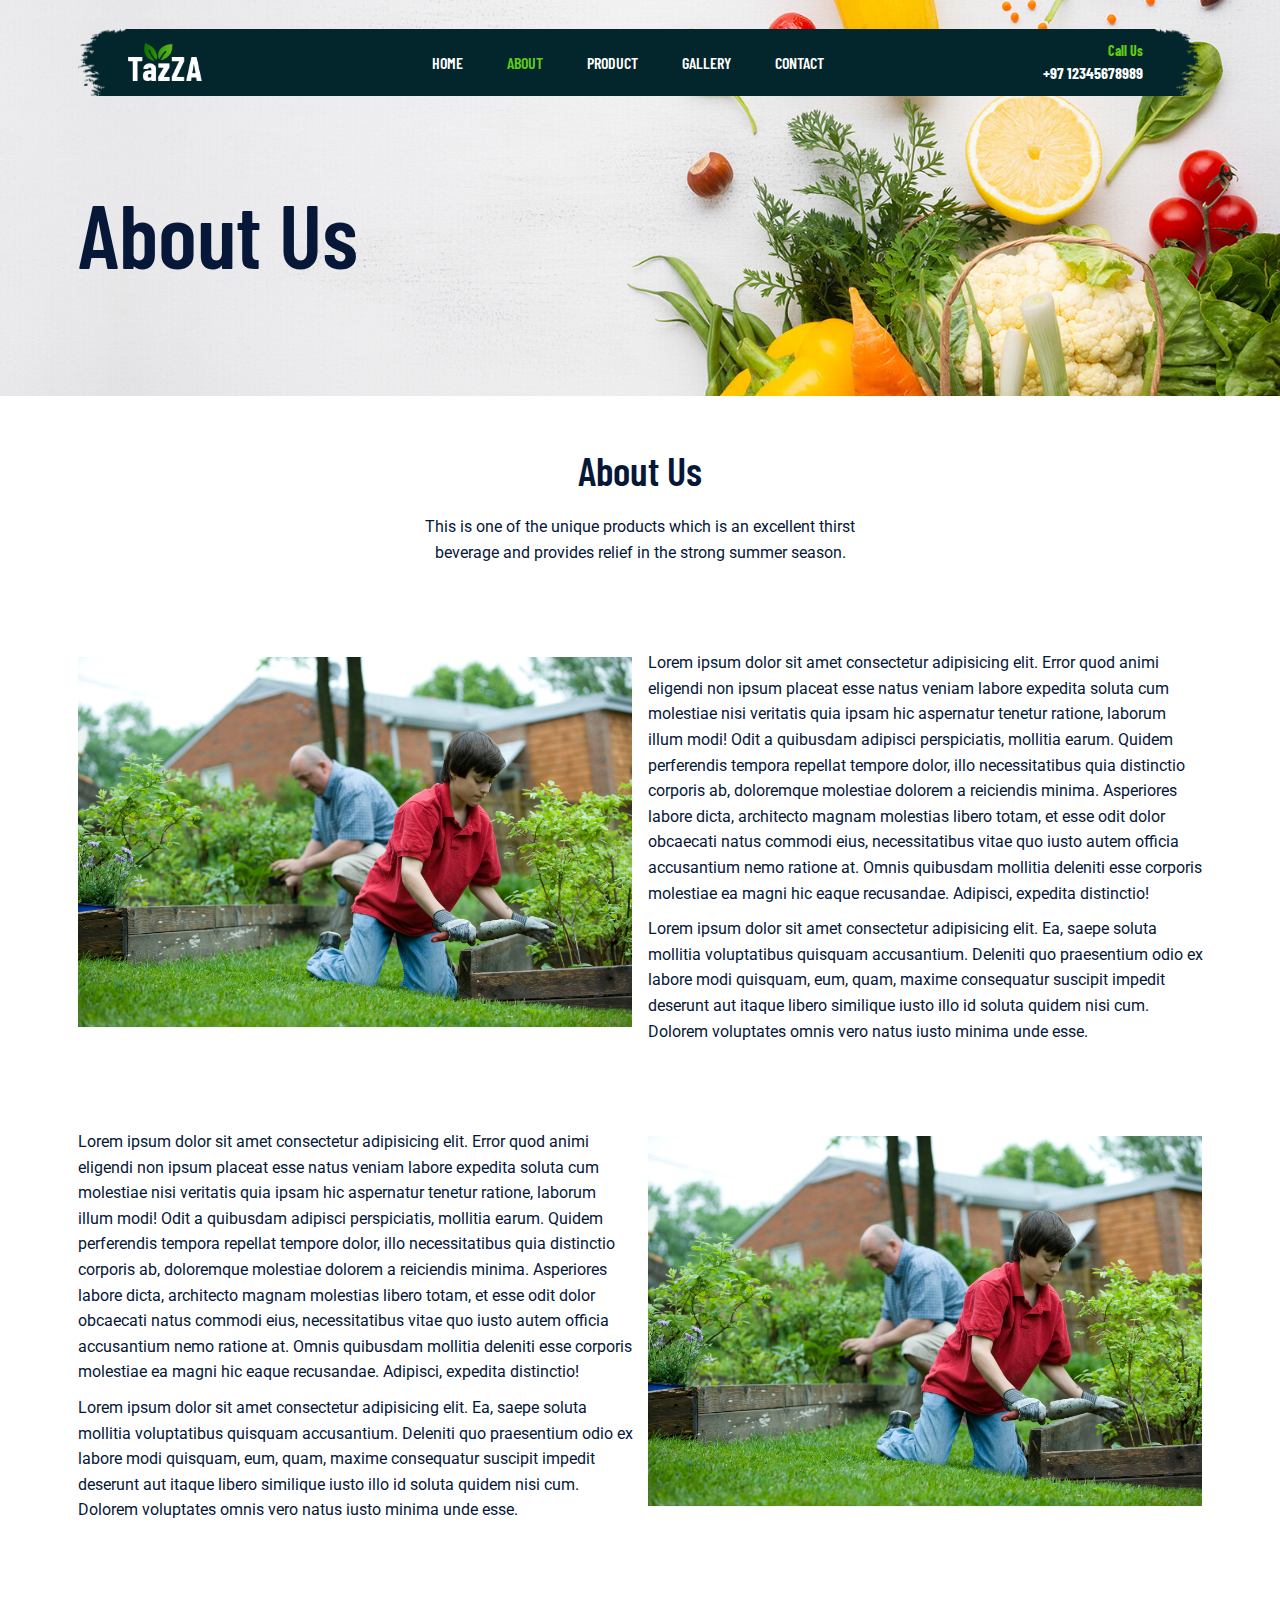
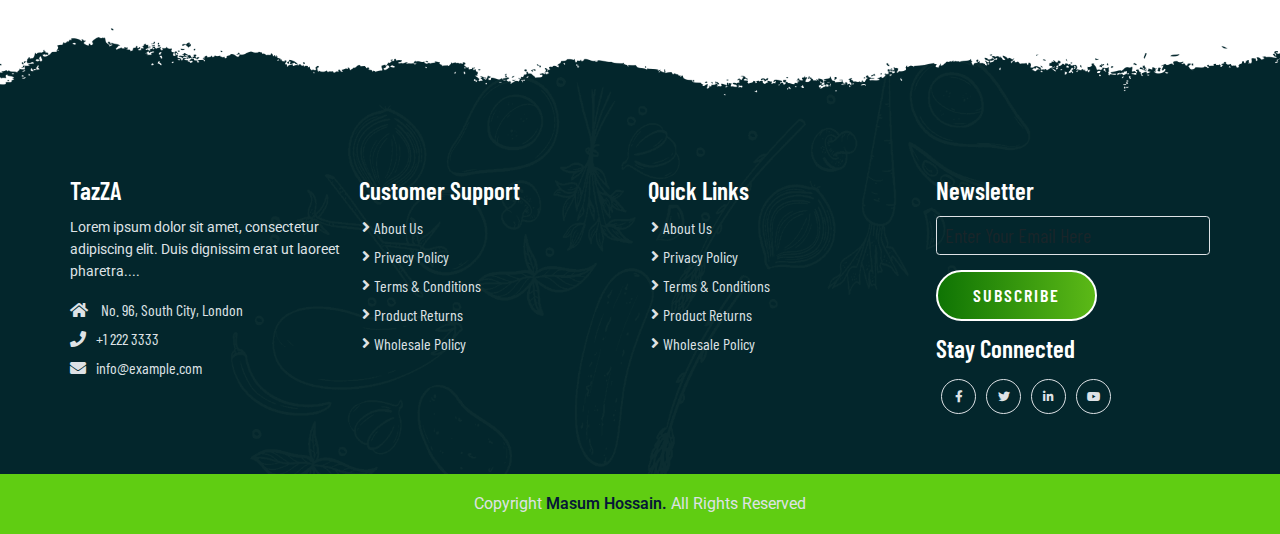
<file: about.html>
<!DOCTYPE html>
<html lang="en">

<head>
    <meta charset="UTF-8">
    <meta http-equiv="X-UA-Compatible" content="IE=edge">
    <meta name="viewport" content="width=device-width, initial-scale=1.0">
    <title>Multi-Pages Website Design By Masum</title>
    <link rel="shortcut icon" href="favicon.ico" type="image/x-icon">

    <!-- Bootstrap 5 CDN -->
    <link href="https://cdn.jsdelivr.net/npm/bootstrap@5.1.3/dist/css/bootstrap.min.css" rel="stylesheet">

    <!-- Font Awesome 5 CDN -->
    <link rel="stylesheet" href="https://cdnjs.cloudflare.com/ajax/libs/font-awesome/5.15.4/css/all.min.css" />

    <!-- Main Css -->
    <link rel="stylesheet" href="css/style.css">
    <link rel="stylesheet" href="css/responsive-style.css">
</head>
<body class="about">
    <!-- Navbar Section Start -->
    <header id="full_nav">
        <div class="header">
            <div class="container">
                <nav class="navbar navbar-expand-lg">
                      <a class="navbar-brand" href="#">
                          <img src="./images/logo.png" alt="logo">
                      </a>
                      <button class="navbar-toggler" type="button" data-bs-toggle="collapse" data-bs-target="#navbarNav" aria-controls="navbarNav" aria-expanded="false" aria-label="Toggle navigation">
                        <!-- <span class="navbar-toggler-icon"></span> -->
                        <i class="fas fa-stream navbar-toggler-icon"></i>
                      </button>
                      <div class="collapse navbar-collapse" id="navbarNav">
                        <ul class="navbar-nav mx-auto">
                          <li class="nav-item">
                            <a class="nav-link" aria-current="page" href="index.html">Home</a>
                          </li>
                          <li class="nav-item">
                            <a class="nav-link active" href="about.html">About</a>
                          </li>
                          <li class="nav-item">
                            <a class="nav-link" href="product.html">Product</a>
                          </li>
                          <li class="nav-item">
                            <a class="nav-link" href="gallery.html">Gallery</a>
                          </li>
                          <li class="nav-item">
                            <a class="nav-link" href="contact.html">Contact</a>
                          </li>
                        </ul>
                        <div class="header_right">
                            <div class="text-lg-end">
                                <span>Call Us</span>
                                <span class="phone_no">+97 12345678989</span>
                            </div>
                        </div>
                      </div>
                  </nav>
            </div>
        </div>
    </header>
    <!-- Navbar Section End -->

    <!-- Banner Section Start -->
    <section class="banner_section">
        <div class="container">
            <div class="banner-content">
                <h1>About Us</h1>
            </div>
        </div>
    </section>
    <!-- Banner Section End -->

    <!-- About Section Start -->
    <section class="about_section">
        <div class="container">
            <div class="row justify-content-center">
                <div class="col-12 text-center pb-5">
                    <h2 class="section-title">About Us</h2>
                    <p class="section-subtitle">This is one of the unique products which is an excellent thirst beverage and provides relief in the strong summer season.</p>
                </div>
            </div>
            <div class="row align-items-center py-5">
                <div class="col-lg-6 col-12 mb-4">
                    <img src="./images/about/about-img.jpg" class="img-fluid">
                </div>
                <div class="col-lg-6 col-12 mb-4">
                    <div class="about-content">
                        <div class="about-details">
                            <p>Lorem ipsum dolor sit amet consectetur adipisicing elit. Error quod animi eligendi non ipsum placeat esse natus veniam labore expedita soluta cum molestiae nisi veritatis quia ipsam hic aspernatur tenetur ratione, laborum illum modi! Odit a quibusdam adipisci perspiciatis, mollitia earum. Quidem perferendis tempora repellat tempore dolor, illo necessitatibus quia distinctio corporis ab, doloremque molestiae dolorem a reiciendis minima. Asperiores labore dicta, architecto magnam molestias libero totam, et esse odit dolor obcaecati natus commodi eius, necessitatibus vitae quo iusto autem officia accusantium nemo ratione at. Omnis quibusdam mollitia deleniti esse corporis molestiae ea magni hic eaque recusandae. Adipisci, expedita distinctio!</p>
                            <p>Lorem ipsum dolor sit amet consectetur adipisicing elit. Ea, saepe soluta mollitia voluptatibus quisquam accusantium. Deleniti quo praesentium odio ex labore modi quisquam, eum, quam, maxime consequatur suscipit impedit deserunt aut itaque libero similique iusto illo id soluta quidem nisi cum. Dolorem voluptates omnis vero natus iusto minima unde esse.</p>
                        </div>
                    </div>
                </div>
            </div>
            <div class="row align-items-center py-5">
                <div class="col-lg-6 col-12 mb-4 order-2 order-lg-1">
                    <div class="about-content">
                        <div class="about-details">
                            <p>Lorem ipsum dolor sit amet consectetur adipisicing elit. Error quod animi eligendi non ipsum placeat esse natus veniam labore expedita soluta cum molestiae nisi veritatis quia ipsam hic aspernatur tenetur ratione, laborum illum modi! Odit a quibusdam adipisci perspiciatis, mollitia earum. Quidem perferendis tempora repellat tempore dolor, illo necessitatibus quia distinctio corporis ab, doloremque molestiae dolorem a reiciendis minima. Asperiores labore dicta, architecto magnam molestias libero totam, et esse odit dolor obcaecati natus commodi eius, necessitatibus vitae quo iusto autem officia accusantium nemo ratione at. Omnis quibusdam mollitia deleniti esse corporis molestiae ea magni hic eaque recusandae. Adipisci, expedita distinctio!</p>
                            <p>Lorem ipsum dolor sit amet consectetur adipisicing elit. Ea, saepe soluta mollitia voluptatibus quisquam accusantium. Deleniti quo praesentium odio ex labore modi quisquam, eum, quam, maxime consequatur suscipit impedit deserunt aut itaque libero similique iusto illo id soluta quidem nisi cum. Dolorem voluptates omnis vero natus iusto minima unde esse.</p>
                        </div>
                    </div>
                </div>
                
                <div class="col-lg-6 col-12 mb-4 order-1 order-lg-2">
                    <img src="./images/about/about-img.jpg" class="img-fluid">
                </div>
            </div>
        </div>
    </section>
    <!-- About Section End -->
    
    <!-- Footer Section Start -->
    <section class="footer_wrapper mt-3 mb-md-0">
        <div class="container px-5 px-lg-0">
          <div class="row">
            <div class="col-lg-3 col-sm-6 mb-5 mb-lg-0">
              <h5>TazZA</h5>
              <p class="mb-4 ps-0 company_details">Lorem ipsum dolor sit amet, consectetur adipiscing elit. Duis dignissim erat ut laoreet
                pharetra....</p>
              <div class="contact-info">
                <ul class="list-unstyled">
                  <li><a href="#"><i class="fa fa-home me-3"></i> No. 96, South City, London</a></li>
                  <li><a href="#"><i class="fa fa-phone me-3"></i>+1 222 3333</a></li>
                  <li><a href="#"><i class="fa fa-envelope me-3"></i>info@example.com</a></li>
                </ul>
              </div>
            </div>
            <div class="col-lg-3 col-sm-6 mb-5 mb-lg-0">
              <h5>Customer Support</h5>
              <ul class="link-widget p-0">
                <li><a href="#">About Us</a></li>
                <li><a href="#">Privacy Policy</a></li>
                <li><a href="#">Terms & Conditions</a></li>
                <li><a href="#">Product Returns</a></li>
                <li><a href="#">Wholesale Policy</a></li>
              </ul>
            </div>
            <div class="col-lg-3 col-sm-6 mb-5 mb-lg-0">
              <h5>Quick Links</h5>
              <ul class="link-widget p-0">
                <li><a href="#">About Us</a></li>
                <li><a href="#">Privacy Policy</a></li>
                <li><a href="#">Terms & Conditions</a></li>
                <li><a href="#">Product Returns</a></li>
                <li><a href="#">Wholesale Policy</a></li>
              </ul>
            </div>
  
            <div class="col-lg-3 col-sm-6 mb-5 mb-lg-0">
              <h5>Newsletter</h5>
              <div class="form-group mb-4">
                <input type="email" class="form-control bg-transparent" placeholder="Enter Your Email Here">
                <button type="submit" class="btn main-btn">Subscribe</button>
              </div>
              <h5>Stay Connected</h5>
              <ul class="social-network d-flex align-content-center p-0">
                <li><a href="#"><i class="fab fa-facebook-f"></i></a></li>
                <li><a href="#"><i class="fab fa-twitter"></i></a></li>
                <li><a href="#"><i class="fab fa-linkedin-in"></i></a></li>
                <li><a href="#"><i class="fab fa-youtube"></i></a></li>
              </ul>
            </div>
          </div>
        </div>
        <div class="container-fluid copyright-section">
          <p>Copyright <a href="#">Masum Hossain.</a> All Rights Reserved</p>
        </div>
      </section>
      <!-- Footer Section End -->


    <!-- Bootstrap JS CDN -->
    <script src="https://cdn.jsdelivr.net/npm/@popperjs/core@2.10.2/dist/umd/popper.min.js"></script>
    <script src="https://cdn.jsdelivr.net/npm/bootstrap@5.1.3/dist/js/bootstrap.min.js"></script>

    <!-- Custom JS -->
    <script src="js/main.js"></script>
    
</body>
</html>
</file>
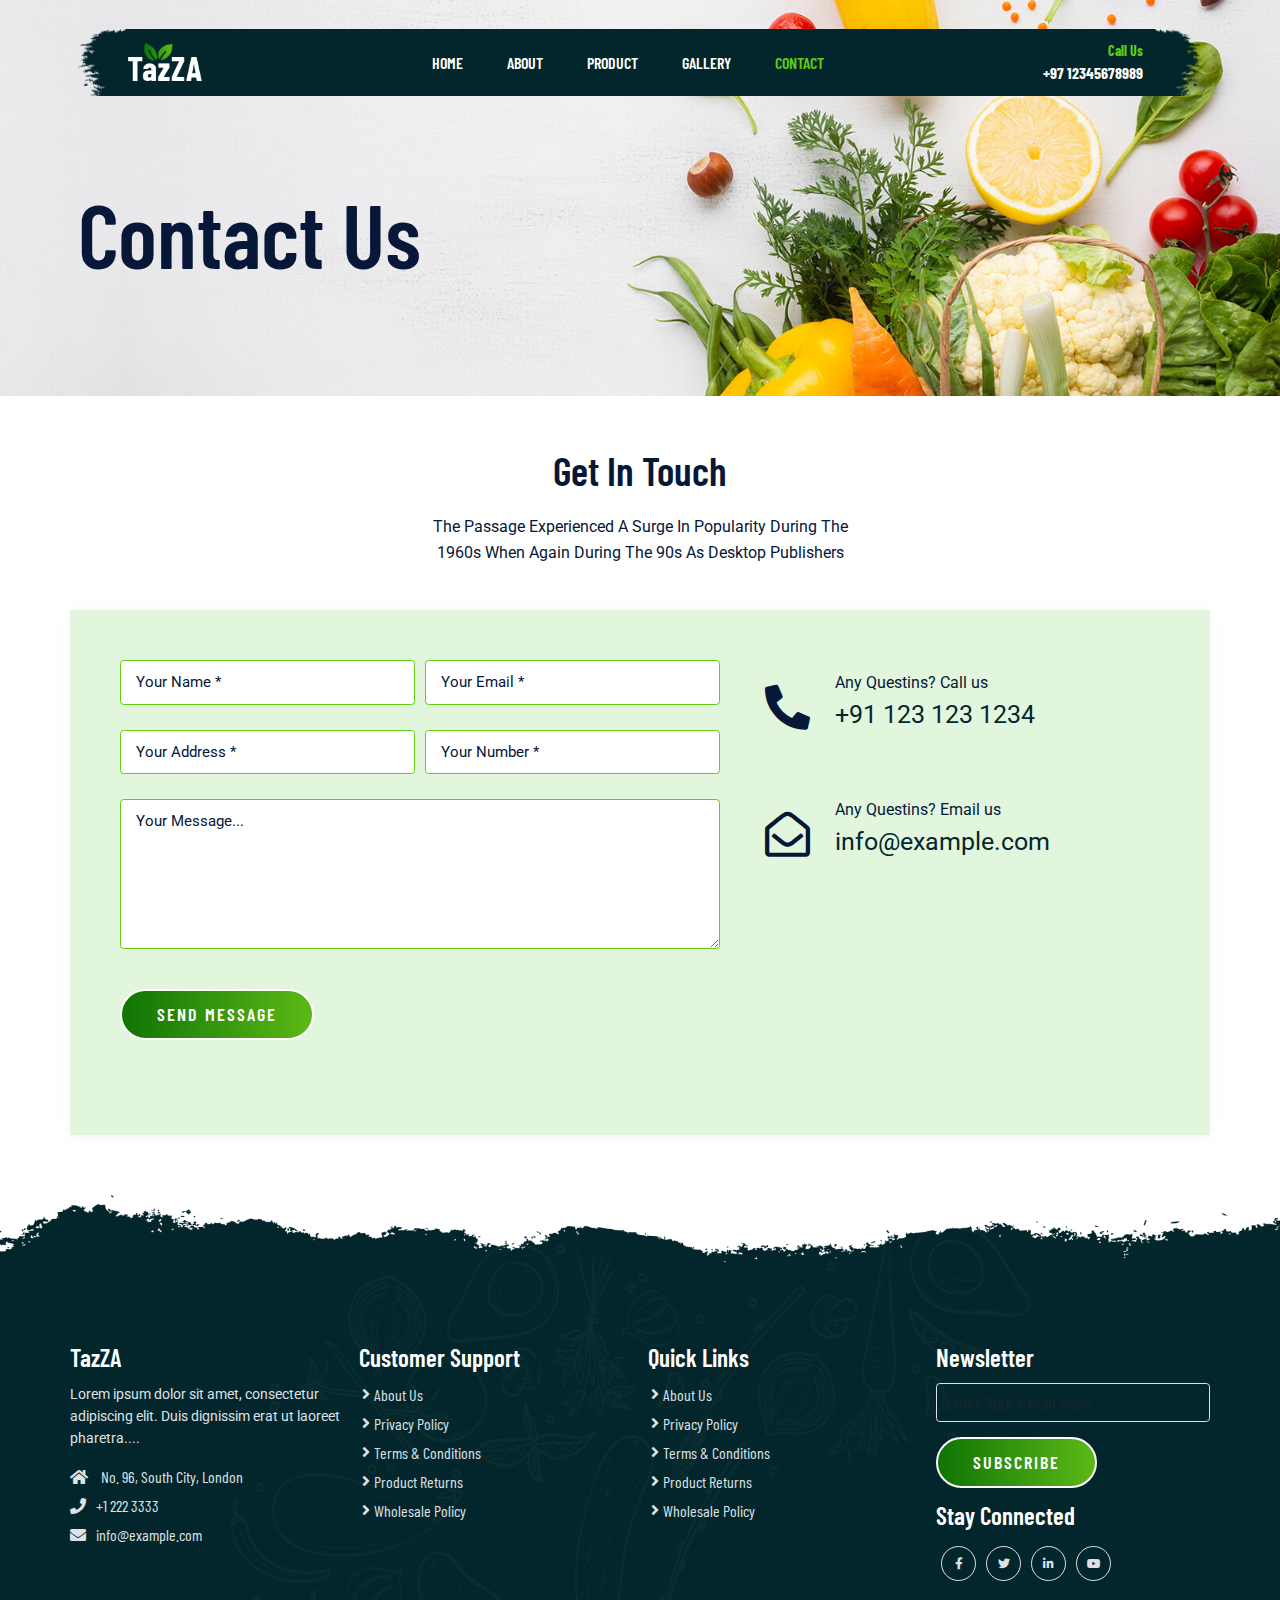
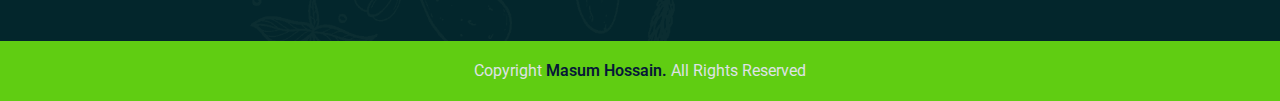
<file: contact.html>
<!DOCTYPE html>
<html lang="en">

<head>
    <meta charset="UTF-8">
    <meta http-equiv="X-UA-Compatible" content="IE=edge">
    <meta name="viewport" content="width=device-width, initial-scale=1.0">
    <title>Multi-Pages Website Design By Masum</title>
    <link rel="shortcut icon" href="favicon.ico" type="image/x-icon">

    <!-- Bootstrap 5 CDN -->
    <link href="https://cdn.jsdelivr.net/npm/bootstrap@5.1.3/dist/css/bootstrap.min.css" rel="stylesheet">

    <!-- Font Awesome 5 CDN -->
    <link rel="stylesheet" href="https://cdnjs.cloudflare.com/ajax/libs/font-awesome/5.15.4/css/all.min.css" />

    <!-- Main Css -->
    <link rel="stylesheet" href="css/style.css">
    <link rel="stylesheet" href="css/responsive-style.css">
</head>
<body class="contact">
    <!-- Navbar Section Start -->
    <header id="full_nav">
        <div class="header">
            <div class="container">
                <nav class="navbar navbar-expand-lg">
                      <a class="navbar-brand" href="#">
                          <img src="./images/logo.png" alt="logo">
                      </a>
                      <button class="navbar-toggler" type="button" data-bs-toggle="collapse" data-bs-target="#navbarNav" aria-controls="navbarNav" aria-expanded="false" aria-label="Toggle navigation">
                        <!-- <span class="navbar-toggler-icon"></span> -->
                        <i class="fas fa-stream navbar-toggler-icon"></i>
                      </button>
                      <div class="collapse navbar-collapse" id="navbarNav">
                        <ul class="navbar-nav mx-auto">
                          <li class="nav-item">
                            <a class="nav-link" aria-current="page" href="index.html">Home</a>
                          </li>
                          <li class="nav-item">
                            <a class="nav-link" href="about.html">About</a>
                          </li>
                          <li class="nav-item">
                            <a class="nav-link" href="product.html">Product</a>
                          </li>
                          <li class="nav-item">
                            <a class="nav-link" href="gallery.html">Gallery</a>
                          </li>
                          <li class="nav-item">
                            <a class="nav-link active" href="contact.html">Contact</a>
                          </li>
                        </ul>
                        <div class="header_right">
                            <div class="text-lg-end">
                                <span>Call Us</span>
                                <span class="phone_no">+97 12345678989</span>
                            </div>
                        </div>
                      </div>
                  </nav>
            </div>
        </div>
    </header>
    <!-- Navbar Section End -->

    <!-- Banner Section Start -->
    <section class="banner_section">
        <div class="container">
            <div class="banner-content">
                <h1>Contact Us</h1>
            </div>
        </div>
    </section>
    <!-- Banner Section End -->

    <!-- Contact Section Start -->
    <section class="contact_section">
        <div class="container">
          <div class="row justify-content-center">
            <div class="col-12 text-center pb-5">
              <h2 class="section-title">Get In Touch</h2>
              <p class="section-subtitle">The Passage Experienced A Surge In Popularity During The 1960s When Again During The 90s As Desktop Publishers</p>
            </div>
            <div class="col-12 contact-form">
                <div class="row">
                    <div class="col-lg-7 mb-5">
                        <div class="row g-3">
                            <div class="col-md-6 mb-4">
                                <input type="text" class="form-control" placeholder="Your Name *" required>
                            </div>
                            <div class="col-md-6 mb-4">
                                <input type="email" class="form-control" placeholder="Your Email *" required>
                            </div>
                            <div class="col-md-6 mb-4">
                                <input type="text" class="form-control" placeholder="Your Address *" required>
                            </div>
                            <div class="col-md-6 mb-4">
                                <input type="number" class="form-control" placeholder="Your Number *" required>
                            </div>
                            <div class="col-12 mb-4">
                                <textarea class="form-control">Your Message...</textarea>
                            </div>
                            <div class="col-12 mb-4">
                                <button type="submit" class="btn main-btn">Send Message</button>
                            </div>
                        </div>
                    </div>
                    <div class="col-lg-5 mb-5">
                        <div class="content-box ms-sm-5">
                            <ul class="info-box clearfix">
                                <li>
                                    <i class="fas fa-phone-alt"></i>
                                    <p>Any Questins? Call us</p>
                                    <div>
                                        <a href="#">+91 123 123 1234</a>
                                    </div>
                                </li>
                                <li>
                                    <i class="far fa-envelope-open"></i>
                                    <p>Any Questins? Email us</p>
                                    <div>
                                        <a href="#">info@example.com</a>
                                    </div>
                                </li>
                            </ul>
                        </div>
                    </div>
                </div>
            </div>
          </div>
        </div>
    </section>
    <!-- Contact Section End -->
    
    <!-- Footer Section Start -->
    <section class="footer_wrapper mt-3 mb-md-0">
        <div class="container px-5 px-lg-0">
          <div class="row">
            <div class="col-lg-3 col-sm-6 mb-5 mb-lg-0">
              <h5>TazZA</h5>
              <p class="mb-4 ps-0 company_details">Lorem ipsum dolor sit amet, consectetur adipiscing elit. Duis dignissim erat ut laoreet
                pharetra....</p>
              <div class="contact-info">
                <ul class="list-unstyled">
                  <li><a href="#"><i class="fa fa-home me-3"></i> No. 96, South City, London</a></li>
                  <li><a href="#"><i class="fa fa-phone me-3"></i>+1 222 3333</a></li>
                  <li><a href="#"><i class="fa fa-envelope me-3"></i>info@example.com</a></li>
                </ul>
              </div>
            </div>
            <div class="col-lg-3 col-sm-6 mb-5 mb-lg-0">
              <h5>Customer Support</h5>
              <ul class="link-widget p-0">
                <li><a href="#">About Us</a></li>
                <li><a href="#">Privacy Policy</a></li>
                <li><a href="#">Terms & Conditions</a></li>
                <li><a href="#">Product Returns</a></li>
                <li><a href="#">Wholesale Policy</a></li>
              </ul>
            </div>
            <div class="col-lg-3 col-sm-6 mb-5 mb-lg-0">
              <h5>Quick Links</h5>
              <ul class="link-widget p-0">
                <li><a href="#">About Us</a></li>
                <li><a href="#">Privacy Policy</a></li>
                <li><a href="#">Terms & Conditions</a></li>
                <li><a href="#">Product Returns</a></li>
                <li><a href="#">Wholesale Policy</a></li>
              </ul>
            </div>
  
            <div class="col-lg-3 col-sm-6 mb-5 mb-lg-0">
              <h5>Newsletter</h5>
              <div class="form-group mb-4">
                <input type="email" class="form-control bg-transparent" placeholder="Enter Your Email Here">
                <button type="submit" class="btn main-btn">Subscribe</button>
              </div>
              <h5>Stay Connected</h5>
              <ul class="social-network d-flex align-content-center p-0">
                <li><a href="#"><i class="fab fa-facebook-f"></i></a></li>
                <li><a href="#"><i class="fab fa-twitter"></i></a></li>
                <li><a href="#"><i class="fab fa-linkedin-in"></i></a></li>
                <li><a href="#"><i class="fab fa-youtube"></i></a></li>
              </ul>
            </div>
          </div>
        </div>
        <div class="container-fluid copyright-section">
          <p>Copyright <a href="#">Masum Hossain.</a> All Rights Reserved</p>
        </div>
      </section>
      <!-- Footer Section End -->


    <!-- Bootstrap JS CDN -->
    <script src="https://cdn.jsdelivr.net/npm/@popperjs/core@2.10.2/dist/umd/popper.min.js"></script>
    <script src="https://cdn.jsdelivr.net/npm/bootstrap@5.1.3/dist/js/bootstrap.min.js"></script>

    <!-- Custom JS -->
    <script src="js/main.js"></script>
    
</body>
</html>
</file>
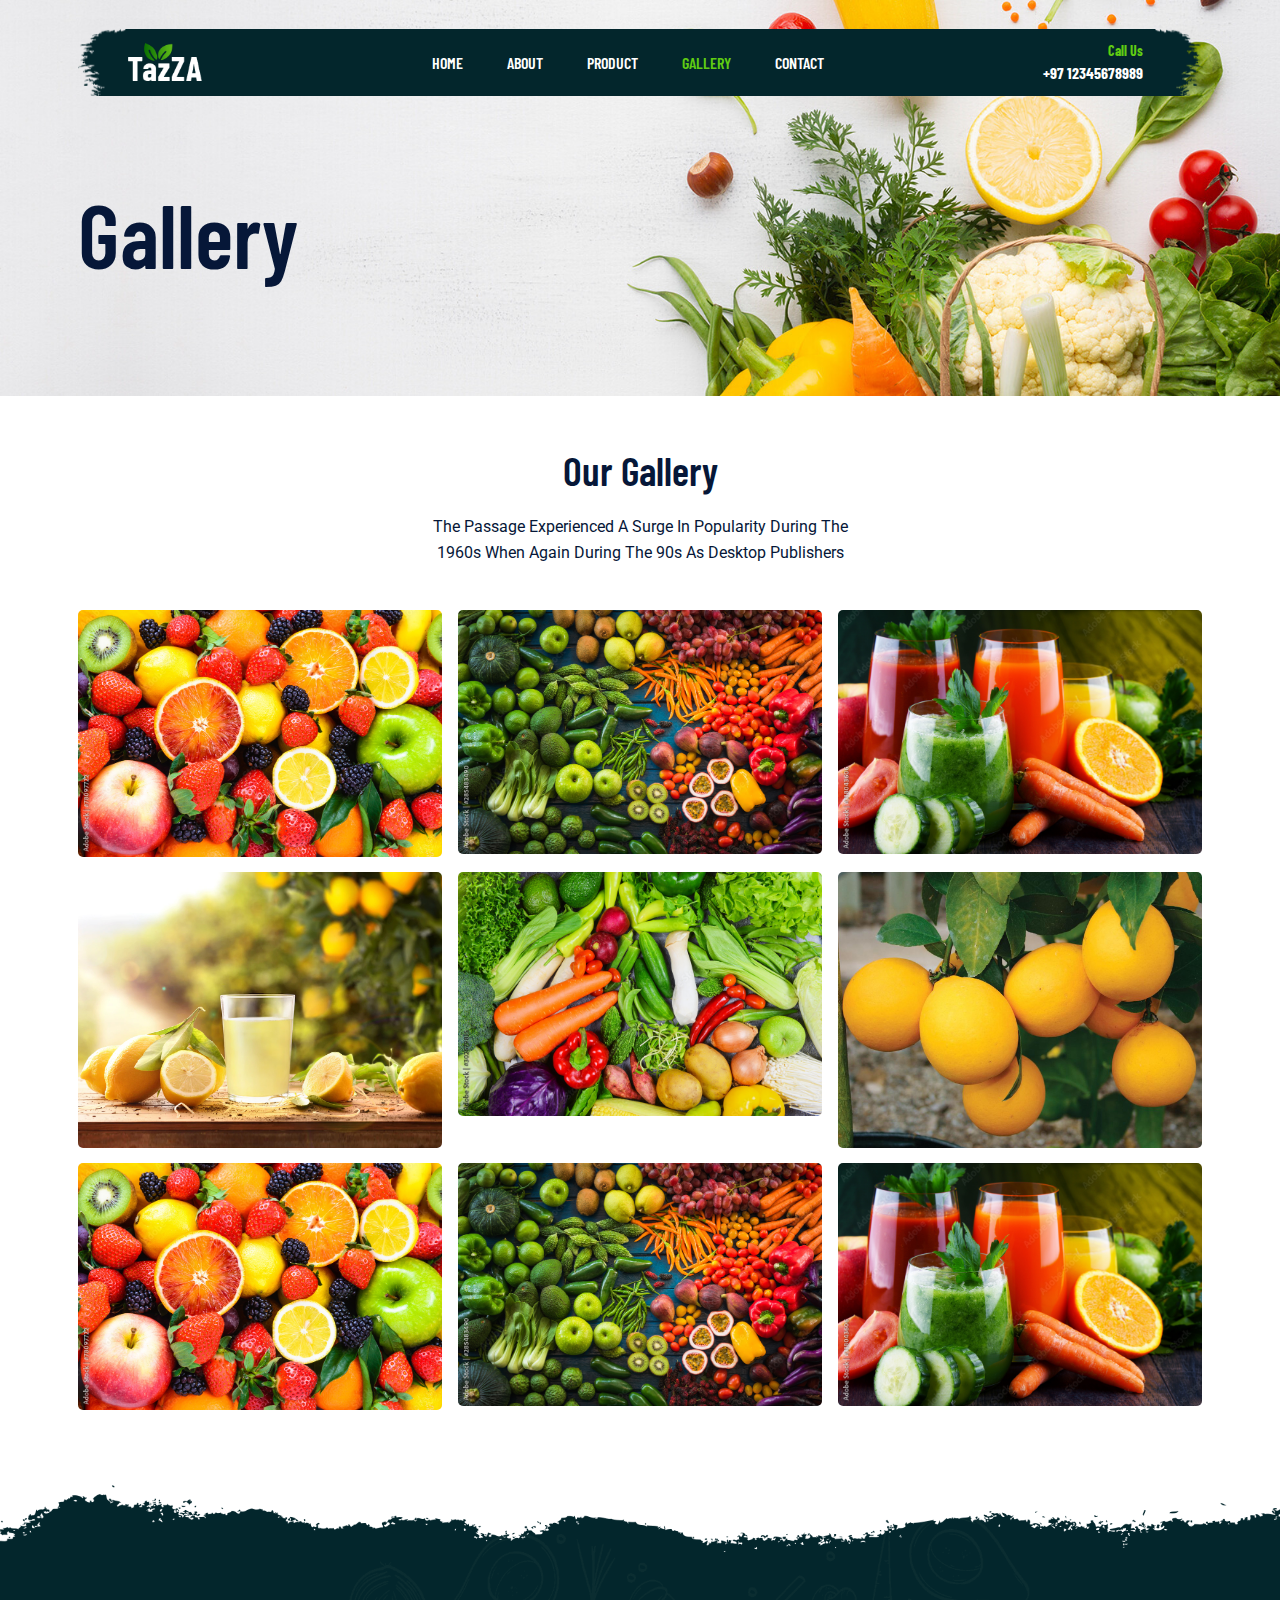
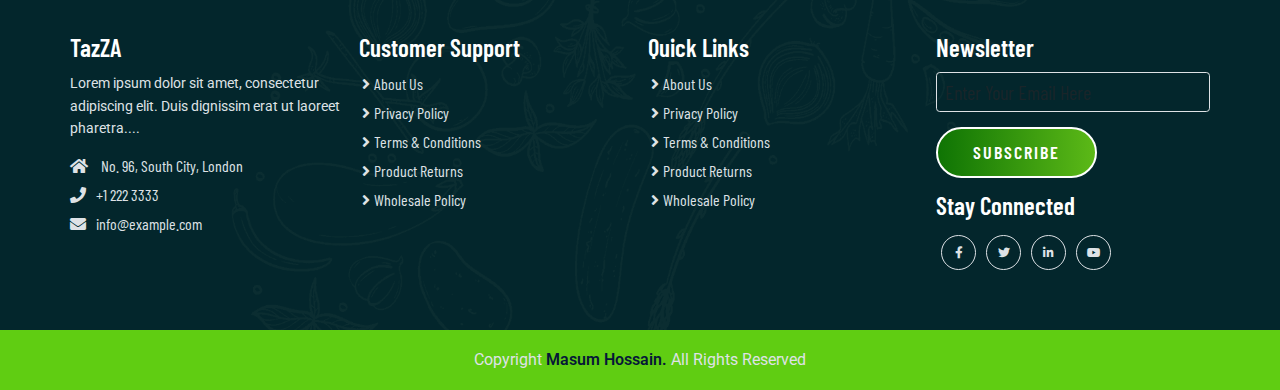
<file: gallery.html>
<!DOCTYPE html>
<html lang="en">

<head>
    <meta charset="UTF-8">
    <meta http-equiv="X-UA-Compatible" content="IE=edge">
    <meta name="viewport" content="width=device-width, initial-scale=1.0">
    <title>Multi-Pages Website Design By Masum</title>
    <link rel="shortcut icon" href="favicon.ico" type="image/x-icon">

    <!-- LightBox Popup -->
    <link rel="stylesheet" href="css/lightbox.css">

    <!-- Bootstrap 5 CDN -->
    <link href="https://cdn.jsdelivr.net/npm/bootstrap@5.1.3/dist/css/bootstrap.min.css" rel="stylesheet">

    <!-- Font Awesome 5 CDN -->
    <link rel="stylesheet" href="https://cdnjs.cloudflare.com/ajax/libs/font-awesome/5.15.4/css/all.min.css" />

    <!-- Main Css -->
    <link rel="stylesheet" href="css/style.css">
    <link rel="stylesheet" href="css/responsive-style.css">
</head>
<body class="gallery">
    <!-- Navbar Section Start -->
    <header id="full_nav">
        <div class="header">
            <div class="container">
                <nav class="navbar navbar-expand-lg">
                      <a class="navbar-brand" href="#">
                          <img src="./images/logo.png" alt="logo">
                      </a>
                      <button class="navbar-toggler" type="button" data-bs-toggle="collapse" data-bs-target="#navbarNav" aria-controls="navbarNav" aria-expanded="false" aria-label="Toggle navigation">
                        <!-- <span class="navbar-toggler-icon"></span> -->
                        <i class="fas fa-stream navbar-toggler-icon"></i>
                      </button>
                      <div class="collapse navbar-collapse" id="navbarNav">
                        <ul class="navbar-nav mx-auto">
                          <li class="nav-item">
                            <a class="nav-link" aria-current="page" href="index.html">Home</a>
                          </li>
                          <li class="nav-item">
                            <a class="nav-link" href="about.html">About</a>
                          </li>
                          <li class="nav-item">
                            <a class="nav-link" href="product.html">Product</a>
                          </li>
                          <li class="nav-item">
                            <a class="nav-link active" href="gallery.html">Gallery</a>
                          </li>
                          <li class="nav-item">
                            <a class="nav-link" href="contact.html">Contact</a>
                          </li>
                        </ul>
                        <div class="header_right">
                            <div class="text-lg-end">
                                <span>Call Us</span>
                                <span class="phone_no">+97 12345678989</span>
                            </div>
                        </div>
                      </div>
                  </nav>
            </div>
        </div>
    </header>
    <!-- Navbar Section End -->

    <!-- Banner Section Start -->
    <section class="banner_section">
        <div class="container">
            <div class="banner-content">
                <h1>Gallery</h1>
            </div>
        </div>
    </section>
    <!-- Banner Section End -->

    <!-- Banner Section Start -->
    <section class="gallery_section">
      <div class="container">
        <div class="row">
          <div class="col-12 text-center pb-5">
            <h2 class="section-title">Our Gallery</h2>
            <p class="section-subtitle">The Passage Experienced A Surge In Popularity During The 1960s When Again During The 90s As Desktop Publishers</p>
          </div>
          <div class="col-sm-6 col-lg-4 mb-4">
            <a href="images/gallery/g-1.jpg" data-lightbox="image" data-title="Lemon">
              <img src="images/gallery/g-1.jpg" class="img-fluid rounded-3">
            </a>
          </div>
          <div class="col-sm-6 col-lg-4 mb-4">
            <a href="images/gallery/g-2.jpg" data-lightbox="image" data-title="Lemon">
              <img src="images/gallery/g-2.jpg" class="img-fluid rounded-3">
            </a>
          </div>
          <div class="col-sm-6 col-lg-4 mb-4">
            <a href="images/gallery/g-3.jpg" data-lightbox="image" data-title="Lemon">
              <img src="images/gallery/g-3.jpg" class="img-fluid rounded-3">
            </a>
          </div>
          <div class="col-sm-6 col-lg-4 mb-4">
            <a href="images/gallery/g-4.jpg" data-lightbox="image" data-title="Lemon">
              <img src="images/gallery/g-4.jpg" class="img-fluid rounded-3">
            </a>
          </div>
          <div class="col-sm-6 col-lg-4 mb-4">
            <a href="images/gallery/g-5.jpg" data-lightbox="image" data-title="Lemon">
              <img src="images/gallery/g-5.jpg" class="img-fluid rounded-3">
            </a>
          </div>
          <div class="col-sm-6 col-lg-4 mb-4">
            <a href="images/gallery/g-6.jpg" data-lightbox="image" data-title="Lemon">
              <img src="images/gallery/g-6.jpg" class="img-fluid rounded-3">
            </a>
          </div>
          <div class="col-sm-6 col-lg-4 mb-4">
            <a href="images/gallery/g-1.jpg" data-lightbox="image" data-title="Lemon">
              <img src="images/gallery/g-1.jpg" class="img-fluid rounded-3">
            </a>
          </div>
          <div class="col-sm-6 col-lg-4 mb-4">
            <a href="images/gallery/g-2.jpg" data-lightbox="image" data-title="Lemon">
              <img src="images/gallery/g-2.jpg" class="img-fluid rounded-3">
            </a>
          </div>
          <div class="col-sm-6 col-lg-4 mb-4">
            <a href="images/gallery/g-3.jpg" data-lightbox="image" data-title="Lemon">
              <img src="images/gallery/g-3.jpg" class="img-fluid rounded-3">
            </a>
          </div>
        </div>
      </div>
    </section>
    <!-- Banner Section End -->
    
    <!-- Footer Section Start -->
    <section class="footer_wrapper mt-3 mb-md-0">
        <div class="container px-5 px-lg-0">
          <div class="row">
            <div class="col-lg-3 col-sm-6 mb-5 mb-lg-0">
              <h5>TazZA</h5>
              <p class="mb-4 ps-0 company_details">Lorem ipsum dolor sit amet, consectetur adipiscing elit. Duis dignissim erat ut laoreet
                pharetra....</p>
              <div class="contact-info">
                <ul class="list-unstyled">
                  <li><a href="#"><i class="fa fa-home me-3"></i> No. 96, South City, London</a></li>
                  <li><a href="#"><i class="fa fa-phone me-3"></i>+1 222 3333</a></li>
                  <li><a href="#"><i class="fa fa-envelope me-3"></i>info@example.com</a></li>
                </ul>
              </div>
            </div>
            <div class="col-lg-3 col-sm-6 mb-5 mb-lg-0">
              <h5>Customer Support</h5>
              <ul class="link-widget p-0">
                <li><a href="#">About Us</a></li>
                <li><a href="#">Privacy Policy</a></li>
                <li><a href="#">Terms & Conditions</a></li>
                <li><a href="#">Product Returns</a></li>
                <li><a href="#">Wholesale Policy</a></li>
              </ul>
            </div>
            <div class="col-lg-3 col-sm-6 mb-5 mb-lg-0">
              <h5>Quick Links</h5>
              <ul class="link-widget p-0">
                <li><a href="#">About Us</a></li>
                <li><a href="#">Privacy Policy</a></li>
                <li><a href="#">Terms & Conditions</a></li>
                <li><a href="#">Product Returns</a></li>
                <li><a href="#">Wholesale Policy</a></li>
              </ul>
            </div>
  
            <div class="col-lg-3 col-sm-6 mb-5 mb-lg-0">
              <h5>Newsletter</h5>
              <div class="form-group mb-4">
                <input type="email" class="form-control bg-transparent" placeholder="Enter Your Email Here">
                <button type="submit" class="btn main-btn">Subscribe</button>
              </div>
              <h5>Stay Connected</h5>
              <ul class="social-network d-flex align-content-center p-0">
                <li><a href="#"><i class="fab fa-facebook-f"></i></a></li>
                <li><a href="#"><i class="fab fa-twitter"></i></a></li>
                <li><a href="#"><i class="fab fa-linkedin-in"></i></a></li>
                <li><a href="#"><i class="fab fa-youtube"></i></a></li>
              </ul>
            </div>
          </div>
        </div>
        <div class="container-fluid copyright-section">
          <p>Copyright <a href="#">Masum Hossain.</a> All Rights Reserved</p>
        </div>
      </section>
      <!-- Footer Section End -->


    <!-- JQuary -->
    <script src="https://code.jquery.com/jquery-3.6.0.min.js"></script>

    <!-- LightBox PopUp -->
    <script src="js/lightbox.js"></script>

    <!-- Bootstrap JS CDN -->
    <script src="https://cdn.jsdelivr.net/npm/@popperjs/core@2.10.2/dist/umd/popper.min.js"></script>
    <script src="https://cdn.jsdelivr.net/npm/bootstrap@5.1.3/dist/js/bootstrap.min.js"></script>

    <!-- Custom JS -->
    <script src="js/main.js"></script>
    
</body>
</html>
</file>
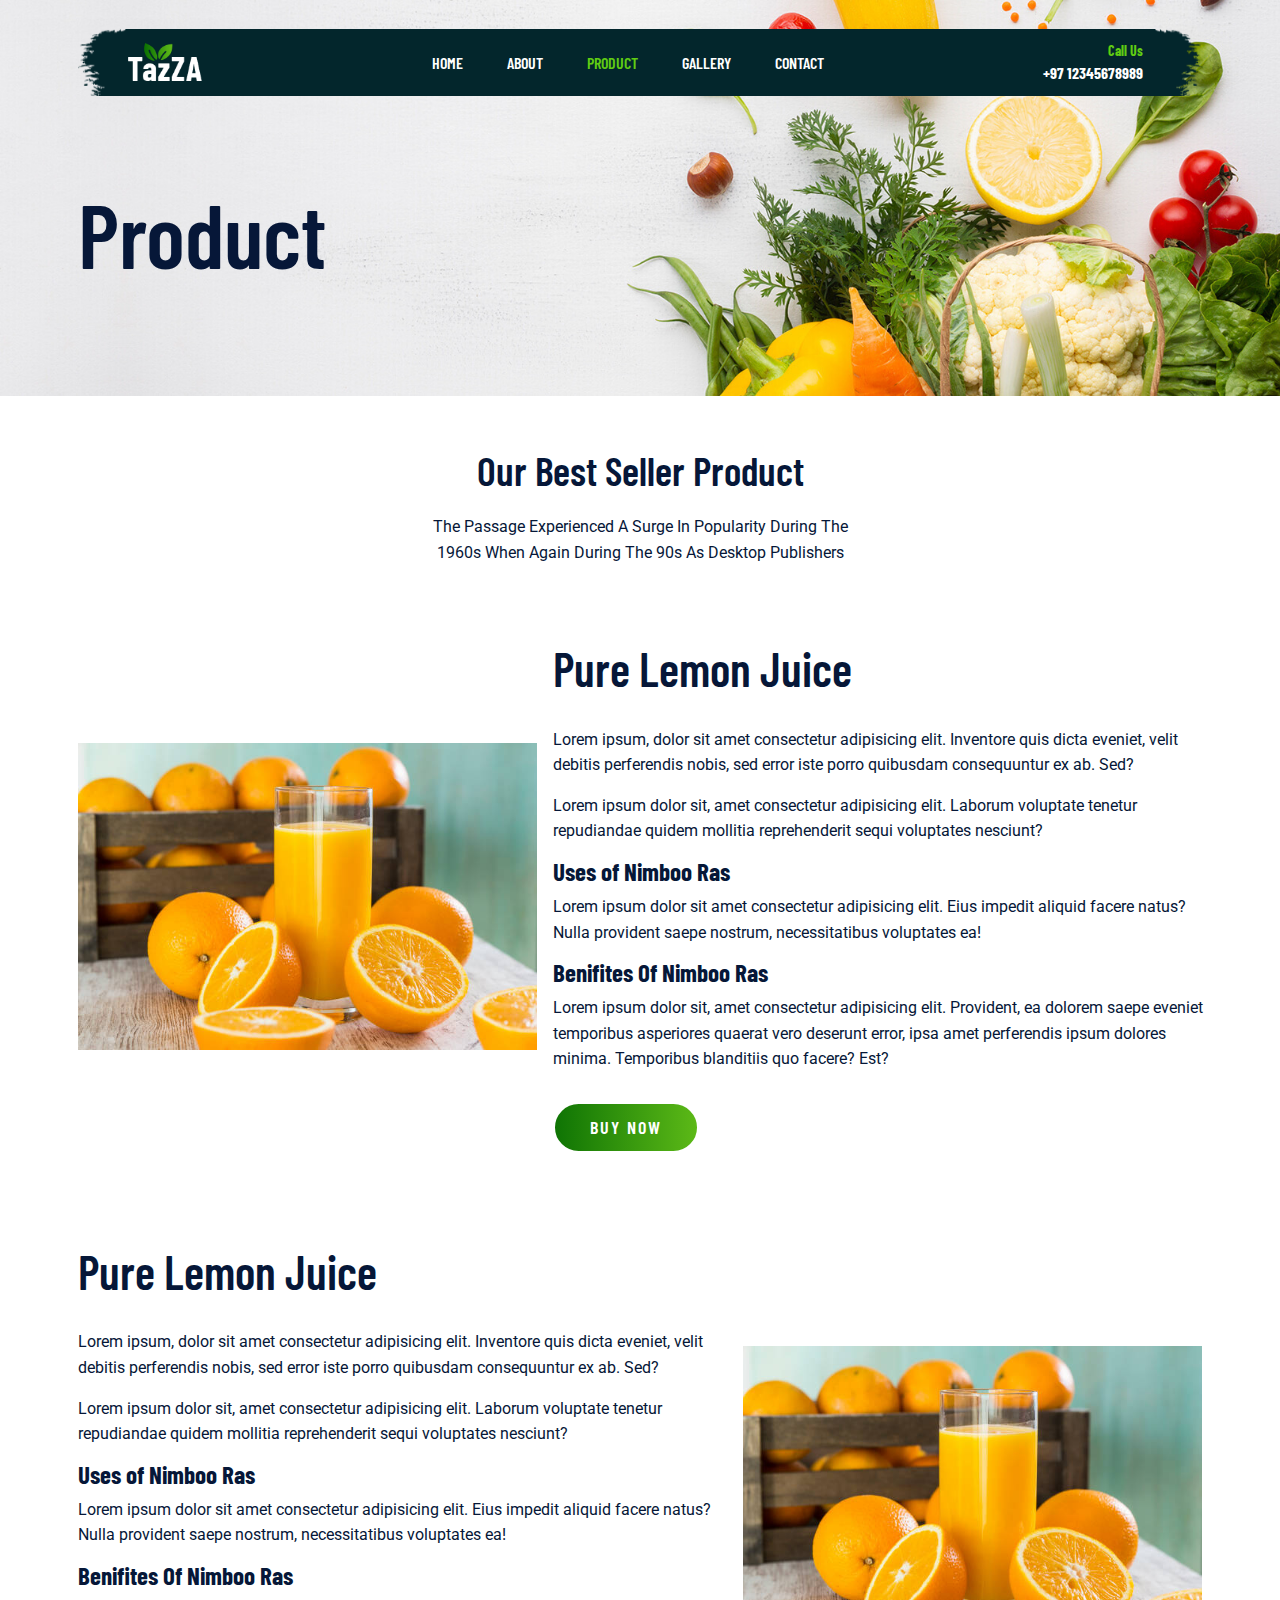
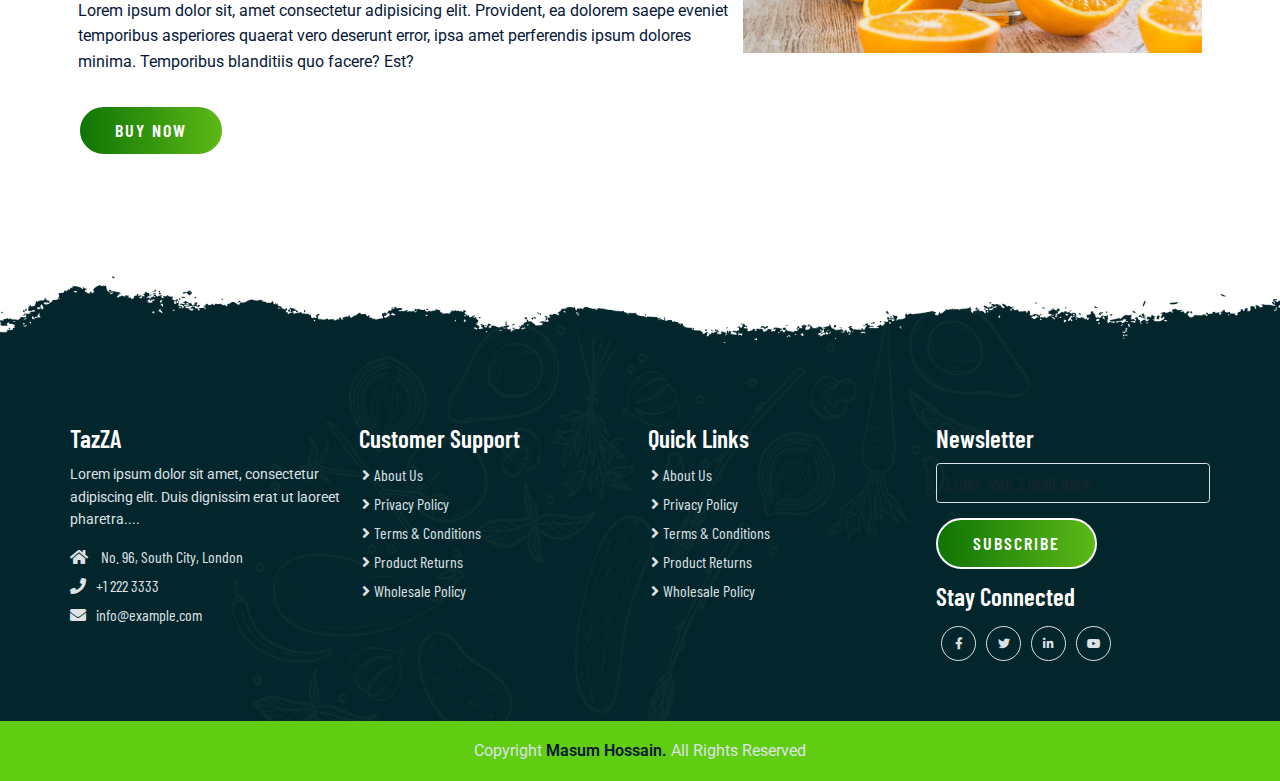
<file: product.html>
<!DOCTYPE html>
<html lang="en">

<head>
    <meta charset="UTF-8">
    <meta http-equiv="X-UA-Compatible" content="IE=edge">
    <meta name="viewport" content="width=device-width, initial-scale=1.0">
    <title>Multi-Pages Website Design By Masum</title>
    <link rel="shortcut icon" href="favicon.ico" type="image/x-icon">

    <!-- Bootstrap 5 CDN -->
    <link href="https://cdn.jsdelivr.net/npm/bootstrap@5.1.3/dist/css/bootstrap.min.css" rel="stylesheet">

    <!-- Font Awesome 5 CDN -->
    <link rel="stylesheet" href="https://cdnjs.cloudflare.com/ajax/libs/font-awesome/5.15.4/css/all.min.css" />

    <!-- Main Css -->
    <link rel="stylesheet" href="css/style.css">
    <link rel="stylesheet" href="css/responsive-style.css">
</head>
<body class="product">
    <!-- Navbar Section Start -->
    <header id="full_nav">
        <div class="header">
            <div class="container">
                <nav class="navbar navbar-expand-lg">
                      <a class="navbar-brand" href="#">
                          <img src="./images/logo.png" alt="logo">
                      </a>
                      <button class="navbar-toggler" type="button" data-bs-toggle="collapse" data-bs-target="#navbarNav" aria-controls="navbarNav" aria-expanded="false" aria-label="Toggle navigation">
                        <!-- <span class="navbar-toggler-icon"></span> -->
                        <i class="fas fa-stream navbar-toggler-icon"></i>
                      </button>
                      <div class="collapse navbar-collapse" id="navbarNav">
                        <ul class="navbar-nav mx-auto">
                          <li class="nav-item">
                            <a class="nav-link" aria-current="page" href="index.html">Home</a>
                          </li>
                          <li class="nav-item">
                            <a class="nav-link" href="about.html">About</a>
                          </li>
                          <li class="nav-item">
                            <a class="nav-link active" href="product.html">Product</a>
                          </li>
                          <li class="nav-item">
                            <a class="nav-link" href="gallery.html">Gallery</a>
                          </li>
                          <li class="nav-item">
                            <a class="nav-link" href="contact.html">Contact</a>
                          </li>
                        </ul>
                        <div class="header_right">
                            <div class="text-lg-end">
                                <span>Call Us</span>
                                <span class="phone_no">+97 12345678989</span>
                            </div>
                        </div>
                      </div>
                  </nav>
            </div>
        </div>
    </header>
    <!-- Navbar Section End -->

    <!-- Banner Section Start -->
    <section class="banner_section">
        <div class="container">
            <div class="banner-content">
                <h1>Product</h1>
            </div>
        </div>
    </section>
    <!-- Banner Section End -->

    <!-- Product Section Start -->
    <section class="product_section">
        <div class="container">
            <div class="row justify-content-center">
                <div class="col-12 text-center pb-5">
                    <h2 class="section-title">Our Best Seller Product</h2>
                    <p class="section-subtitle">The Passage Experienced A Surge In Popularity During The 1960s When Again During The 90s As Desktop Publishers</p>
                </div>
            </div>
            <div class="row align-items-center py-5">
                <div class="col-xl-5 col-lg-6 col-12 mb-5">
                    <img src="./images/products/fresh-fruits1.jpg">
                </div>
                <div class="col-xl-7 col-lg-6 col-12 mb-5">
                    <div class="product-content">
                        <h2>Pure Lemon Juice</h2>
                        <div class="product-details">
                            <p>Lorem ipsum, dolor sit amet consectetur adipisicing elit. Inventore quis dicta eveniet, velit debitis perferendis nobis, sed error iste porro quibusdam consequuntur ex ab. Sed?</p>
                            <p>Lorem ipsum dolor sit, amet consectetur adipisicing elit. Laborum voluptate tenetur repudiandae quidem mollitia reprehenderit sequi voluptates nesciunt?</p>

                            <h4>Uses of Nimboo Ras</h4>
                            <p>Lorem ipsum dolor sit amet consectetur adipisicing elit. Eius impedit aliquid facere natus? Nulla provident saepe nostrum, necessitatibus voluptates ea!</p>
                            <h4>Benifites Of Nimboo Ras</h4>
                            <p>Lorem ipsum dolor sit, amet consectetur adipisicing elit. Provident, ea dolorem saepe eveniet temporibus asperiores quaerat vero deserunt error, ipsa amet perferendis ipsum dolores minima. Temporibus blanditiis quo facere? Est?</p>
                            <a href="#" class="btn main-btn">Buy Now</a>
                        </div>
                    </div>
                </div>
            </div>
            <div class="row align-items-center py-5">
                <div class="col-xl-7 col-lg-6 col-12 mb-5 order-2 order-lg-1">
                    <div class="product-content">
                        <h2>Pure Lemon Juice</h2>
                        <div class="product-details">
                            <p>Lorem ipsum, dolor sit amet consectetur adipisicing elit. Inventore quis dicta eveniet, velit debitis perferendis nobis, sed error iste porro quibusdam consequuntur ex ab. Sed?</p>
                            <p>Lorem ipsum dolor sit, amet consectetur adipisicing elit. Laborum voluptate tenetur repudiandae quidem mollitia reprehenderit sequi voluptates nesciunt?</p>

                            <h4>Uses of Nimboo Ras</h4>
                            <p>Lorem ipsum dolor sit amet consectetur adipisicing elit. Eius impedit aliquid facere natus? Nulla provident saepe nostrum, necessitatibus voluptates ea!</p>
                            <h4>Benifites Of Nimboo Ras</h4>
                            <p>Lorem ipsum dolor sit, amet consectetur adipisicing elit. Provident, ea dolorem saepe eveniet temporibus asperiores quaerat vero deserunt error, ipsa amet perferendis ipsum dolores minima. Temporibus blanditiis quo facere? Est?</p>
                            <a href="#" class="btn main-btn">Buy Now</a>
                        </div>
                    </div>
                </div>
                
                <div class="col-xl-5 col-lg-6 col-12 mb-5 order-1 order-lg-2">
                    <img src="./images/products/fresh-fruits1.jpg">
                </div>
            </div>
        </div>
    </section>
    <!-- Product Section End -->

    
    <!-- Footer Section Start -->
    <section class="footer_wrapper mt-3 mb-md-0">
        <div class="container px-5 px-lg-0">
          <div class="row">
            <div class="col-lg-3 col-sm-6 mb-5 mb-lg-0">
              <h5>TazZA</h5>
              <p class="mb-4 ps-0 company_details">Lorem ipsum dolor sit amet, consectetur adipiscing elit. Duis dignissim erat ut laoreet
                pharetra....</p>
              <div class="contact-info">
                <ul class="list-unstyled">
                  <li><a href="#"><i class="fa fa-home me-3"></i> No. 96, South City, London</a></li>
                  <li><a href="#"><i class="fa fa-phone me-3"></i>+1 222 3333</a></li>
                  <li><a href="#"><i class="fa fa-envelope me-3"></i>info@example.com</a></li>
                </ul>
              </div>
            </div>
            <div class="col-lg-3 col-sm-6 mb-5 mb-lg-0">
              <h5>Customer Support</h5>
              <ul class="link-widget p-0">
                <li><a href="#">About Us</a></li>
                <li><a href="#">Privacy Policy</a></li>
                <li><a href="#">Terms & Conditions</a></li>
                <li><a href="#">Product Returns</a></li>
                <li><a href="#">Wholesale Policy</a></li>
              </ul>
            </div>
            <div class="col-lg-3 col-sm-6 mb-5 mb-lg-0">
              <h5>Quick Links</h5>
              <ul class="link-widget p-0">
                <li><a href="#">About Us</a></li>
                <li><a href="#">Privacy Policy</a></li>
                <li><a href="#">Terms & Conditions</a></li>
                <li><a href="#">Product Returns</a></li>
                <li><a href="#">Wholesale Policy</a></li>
              </ul>
            </div>
  
            <div class="col-lg-3 col-sm-6 mb-5 mb-lg-0">
              <h5>Newsletter</h5>
              <div class="form-group mb-4">
                <input type="email" class="form-control bg-transparent" placeholder="Enter Your Email Here">
                <button type="submit" class="btn main-btn">Subscribe</button>
              </div>
              <h5>Stay Connected</h5>
              <ul class="social-network d-flex align-content-center p-0">
                <li><a href="#"><i class="fab fa-facebook-f"></i></a></li>
                <li><a href="#"><i class="fab fa-twitter"></i></a></li>
                <li><a href="#"><i class="fab fa-linkedin-in"></i></a></li>
                <li><a href="#"><i class="fab fa-youtube"></i></a></li>
              </ul>
            </div>
          </div>
        </div>
        <div class="container-fluid copyright-section">
          <p>Copyright <a href="#">Masum Hossain.</a> All Rights Reserved</p>
        </div>
      </section>
      <!-- Footer Section End -->


    <!-- Bootstrap JS CDN -->
    <script src="https://cdn.jsdelivr.net/npm/@popperjs/core@2.10.2/dist/umd/popper.min.js"></script>
    <script src="https://cdn.jsdelivr.net/npm/bootstrap@5.1.3/dist/js/bootstrap.min.js"></script>

    <!-- Custom JS -->
    <script src="js/main.js"></script>
    
</body>
</html>
</file>
<file: css/style.css>
@import url('https://fonts.googleapis.com/css2?family=Barlow+Condensed:wght@200;300;400;500;600;700;800;900&display=swap');

@import url('https://fonts.googleapis.com/css2?family=Roboto:wght@300;400;500;700;900&display=swap');


*,
*::before,
*::after {
    -webkit-box-sizing: border-box;
    -moz-box-sizing: border-box;
    box-sizing: border-box;
    margin: 0;
    padding: 0;
    text-decoration: none;
    outline: none;
}

:root{
    /* Background Color */
    --bg-white: #fff;
    --bg-dark-color: #03262c;

    /* Text Colors */
    --primary-text: #061738;
    --secondary-color: #60cd12;
    --light-color: #e2f6de;
    --dark-color: #03262c;
    --text-white: #fff;
    --text-gray: #dee2e6;
    --anchor-color: #007aff;

    /* Font Family */
    --primary-font: 'Barlow Condensed', sans-serif;
    --secondary-font: 'Roboto', sans-serif;
}

body,
html {
    color: var(--primary-text);
    font-size: 10px;
    font-weight: 400;
    font-family: var(--primary-font);
    scroll-behavior: smooth;
    line-height: 1.5;
}

h1,
h2,
h3,
h4,
h5,
h6,
p{
    margin: 0;
}

h1{
    font-size: 9rem;
    line-height: 1.4;
    font-weight: 600;
    color: var(--primary-text);
}

h2{
    color: var(--primary-text);
    font-size: 4.7rem;
    font-weight: 600;
    display: inline-block;
    text-transform: capitalize;
    line-height: 1.2;
    margin-bottom: 2rem;
}

h3{
    color: var(--text-white);
    font-size: 3.1rem;
    line-height: 1.2;
    font-weight: 700;
}

h4{
    font-size: 2.5rem;
    font-weight: 700;
    line-height: 1;
    color: var(--primary-text);
}

h5{
    font-size: 1.8rem;
    font-weight: 600;
    line-height: 1;
    color: var(--primary-text);
}
p{
    font-size: 1.6rem;
    line-height: 1.6;
    margin-top: 1rem;
    color: var(--primary-text);
    font-family: var(--secondary-font);
}

embed,
iframe,
img,
object {
    max-width: 100%;
}

ul {
    margin: 0;
    padding: 0;
    list-style: none;
}

a,
a:active,
a:focus,
a:hover,
button {
    text-decoration: none;
    outline: 0;
}

li a{
    color: var(--text-white);
}

a:hover,
button:hover {
    -webkit-transition: all 0.3s ease-in;
    -o-transition: all 0.3s ease-in;
    -moz-transition: all 0.3s ease-in;
    transition: all 0.3s ease-in;
}

::-webkit-scrollbar {
    width: 10px;
}
::-webkit-scrollbar-track {
    background: var(--white);
}
::-webkit-scrollbar-thumb {
    background: var(--secondary-color);
}

.main-btn{
    position: relative;
    color: var(--bg-white);
    background: linear-gradient(to right, #0f7404, #5cb917);
    z-index: 1;
    overflow: hidden;
    border: 0.2rem solid var(--bg-white);
    border-radius: 3.5rem;
    text-transform: uppercase;
    padding: 1rem 3.5rem;
    font-weight: 600;
    font-size: 1.8rem;
    margin-top: 1.5rem;
    letter-spacing: 0.2rem;
}
.main-btn:hover{
    background: var(--bg-white);
    color: var(--secondary-color);
    border: 0.2rem solid var(--secondary-color);
}

section{
    padding: 5rem 0;
}

.section-title{
    font-size: 4rem;
    font-weight: 600;
    color: var(--primary-text);
    text-transform: capitalize;
    margin-bottom: 2rem;
}
.section-subtitle{
    font-size: 1.6rem;
    font-weight: 400;
    color: var(--primary-text);
    font-family: var(--secondary-font);
    max-width: 40%;
    margin: auto;
    margin-bottom: 1.5rem;
}
.about .banner_section,
.product .banner_section,
.gallery .banner_section,
.contact .banner_section,
.distributors .banner_section{
    background: url('../images/banner-slide/top-banner.jpg');
    background-repeat: no-repeat;
    background-position: center;
    background-size: cover;
    padding-top: 17rem;
    padding-bottom: 10rem;
    min-height: auto;
}

/* 01 navbar css */
.header{
    position: absolute;
    width: 100%;
    top: 2rem;
    left: 0;
    z-index: 2;
}
.header .navbar{
    background: url('../images/header-bg.png');
    background-repeat: no-repeat;
    background-position: center;
    background-size: contain;
    padding: 2rem 5rem;
}
.header .navbar-brand{
    width: 7.5rem;
    margin-top: -0.1rem;
}
.header .navbar-nav .nav-link{
    color: var(--text-white);
    text-transform: uppercase;
    font-size: 1.6rem;
    font-weight: 600;
    padding: 0.5rem 2rem;
    margin: 0 0.2rem;
    font-family: var(--primary-font);
}
.header .navbar-nav .nav-link:hover,
.header .navbar-nav .nav-link.active{
    color: var(--secondary-color);
}
.header .navbar-toggler{
    color: var(--text-white);
    font-size: 2rem;
    height: 2.7rem;
    padding: 0;
}
.header .navbar-toggler:focus{
    outline: none;
    box-shadow: none;
}
.header .header_right span{
    color: var(--secondary-color);
    display: block;
    font-weight: 700;
    font-size: 1.4rem;
    margin-right: 1rem;
}
.header .header_right .phone_no{
    color: var(--text-white);
    font-size: 1.6rem;
}
.header-scrolled{
    position: fixed;
    top: -0.4rem;
    left: 0;
    right: 0;
    width: 100%;
    max-width: 1320px;
    margin: auto;
    z-index: 999;
    transition: 0.3s all ease-in-out;
}

/* Banner Section */
.banner_section{
    background: url('../images/banner-slide/Banner-1.jpg');
    background-repeat: no-repeat;
    background-position: center;
    background-size: cover;
    min-height: 90vh;
}
.banner_section .carousel-item{
    padding: 3rem 0;
    height: 90vh;
}
.banner_section .carousel-caption{
    top: 30%;
    bottom: 0;
    left: 3%;
    right: 0;
    text-align: left;
    width: 100%;
}
.banner_section .carousel-caption h3{
    padding: 0.5rem 1.5rem;
    background-color: var(--dark-color);
    display: inline;
}
.banner_section .carousel-caption p{
    max-width: 40rem;
    margin-bottom: 2rem;
}

/* 03 Features CSS */
.feature_section .features-box{
    background-color: transparent;
    border: 0.15rem solid var(--light-color);
    padding: 8rem 0;
    transition: all 0.3s;
}
.feature_section .features-icon-border{
    background-color: transparent;
    border-radius: 50%;
    border: 0.2rem solid var(--light-color);
    padding: 1.3rem;
    display: inline-block;
}
.feature_section .features-box .features-icon{
    height: 6.5rem;
    width: 6.5rem;
    background-color: var(--light-color);
    margin: auto;
    border-radius: 50%;
    display: flex;
    align-items: center;
    justify-content: center;
}
.feature_section .features-box .features-icon img{
    width: 3.7rem;
}
.feature_section .features-box h3{
    margin-top: 1.5rem;
    color: var(--primary-text);
}
.feature_section .features-box:hover{
    background-color: var(--bg-dark-color);
    border-color: var(--bg-dark-color);
}
.feature_section .features-box:hover h3{
    color: var(--text-white);
}
.feature_section .features-box:hover .features-icon-border{
    border-color: var(--secondary-color);
}

/* About Section */
.landing_about_section{
    background: url('../images/about/about-banner.jpg');
    background-size: cover;
    background-repeat: no-repeat;
    background-position: center center;
    padding: 9rem 0;
}
.landing_about_section p{
    color: var(--primary-text);
    margin-bottom: 2rem;
}

/* Product Card Design */
.landing_product_section .product-card{
    position: relative;
    overflow: hidden;
    cursor: pointer;
    border: 0.2rem solid var(--light-color);
    padding: 2rem 1rem;
    transition: all 0.3s;
}
.landing_product_section .product-card .product-img{
    margin-bottom: 7rem;
    text-align: center;
}
.landing_product_section .product-card h3{
    color: var(--primary-text);
}
.landing_product_section .product-card span{
    font-size: 1.8rem;
    font-weight: 600;
    text-transform: uppercase;
    color: var(--secondary-color);
    margin-right: 0.5rem;
    text-decoration: line-through;
    transition: all 0.3s;
}
.landing_product_section .product-card .product-detail{
    position: absolute;
    bottom: -22rem;
    right: 0;
    left: 0;
    text-align: center;
    padding: 5rem 1rem;
    background-color: var(--dark-color);
    transition: all 0.5s ease;
}
.landing_product_section .product-card:hover .product-detail{
    bottom: 0;
}

/* Testimonial */
.testimonial_section{
    background-color: var(--light-color);
    padding-bottom: 8rem;
}
.testimonial_section .carousel-indicators{
    bottom: -6rem;
}
.testimonial_section .carousel-indicators button{
    background-color: var(--dark-color);
    width: 1.2rem;
    height: 1.2rem;
    border-radius: 50%;
}
.testimonial_section .card{
    background: url('../images/testimonial/testimonial-bg.png');
    background-size: cover;
    background-repeat: no-repeat;
    background-position: center;
    text-align: right;
    padding: 5rem 5rem 5rem 0;
    border-radius: 0 .5rem .5rem 0;
    border: 0.1rem solid transparent;
}
.testimonial_section .profile-box{
    padding: 1.875rem;
    background-color: var(--dark-color);
    border-radius: .5rem 0 0 .5rem;

}
.testimonial_section .profile-box img{
    border-radius: .625rem 3.125rem;
    width: 100%;
    height: 100%;
    object-fit: cover;
}
.testimonial_section .desc-box{
    padding-left: 2.5rem;
}

/* Footer Css */
.footer_wrapper{
    background: url("../images/footer-bg/footer_bg.png");
    background-size: cover;
    background-repeat: no-repeat;
    background-position: top center;
    padding-top: 15rem;
    padding-bottom: 0rem;
}
.footer_wrapper h5{
    color: var(--text-white);
    font-size: 2.5rem;
    margin-bottom: 1.25rem;
}
.footer_wrapper ul li{
    margin-bottom: 0.5rem;
    list-style: none;
}
.footer_wrapper .company_details{
    font-size: 1.4rem;
}
.footer_wrapper .contact-info li a{
    color: var(--text-gray);
    font-size: 1.6rem;
}
.footer_wrapper .link-widget li a,
.footer_wrapper p{
    color: var(--text-gray);
    font-size: 1.6rem;
    padding-left: 1.5rem;
    position: relative;
    -webkit-transition: all 0.3s ease-in-out;
    transition: all 0.3s ease-in-out;
}
.footer_wrapper .link-widget li a:before{
    content: '\f105';
    font-family: "Font Awesome 5 Free";
    font-weight: 900;
    position: absolute;
    left: 0.3rem;
    top: 50%;
    -webkit-transform: translateY(-50%);
    transform: translateY(-50%);
}
.footer_wrapper .link-widget li a:hover{
    margin-left: .625rem;
    color: var(--secondary-color);
}
.footer_wrapper .social-network a{
    width: 3.5rem;
    height: 3.5rem;
    line-height: 3.2rem;
    margin: .5rem;
    font-size: 1.2rem;
    display: inline-block;
    border: 0.125rem solid var(--text-gray);
    color: var(--text-gray);
    text-align: center;
    border-radius: 100%;
    -webkit-transition: all 0.3s cubic-bezier(0.645, 0.045, 0.355, 1);
    transition: all 0.3s cubic-bezier(0.645, 0.045, 0.355, 1);
}
.footer_wrapper .social-network a:hover{
    background-color: var(--secondary-color);
    border-color: var(--secondary-color);
    color: var(--text-white);
    box-shadow: 0 0.625rem .9375rem 0 rgb(0 0 0 / 10%);
    transform: translateY(-0.1875rem);
}
.footer_wrapper .form-control{
    font-size: 2rem;
    color: var(--text-white);
}
.footer_wrapper .form-control:focus{
    outline: none;
    box-shadow: none;
    border-color: var(--secondary-color);
}
.footer_wrapper .copyright-section{
    background-color: var(--secondary-color);
    text-align: center;
    margin-top: 5rem;
}
.footer_wrapper .copyright-section p{
    margin-top: 0;
    padding: 3rem 0;
    line-height: 0;
}
.footer_wrapper .copyright-section a{
    color: var(--primary-text);
    font-weight: 600;
}

/* =================
About Page
==================== */
.about .about-details{
    color: var(--primary-text);
}

/* ==================
Product Page
===================== */
.product .product-details p{
    margin-bottom: 1.5rem;
}

/* ==================
Contact Page
===================== */
.contact .contact-form{
    background-color: var(--light-color);
    padding: 5rem;
    box-shadow: 0 0.2rem 1.5rem rgb(0 0 0 / 4%);
}
.contact .contact-form .form-control:focus{
    outline: none;
    box-shadow: none;
}
.contact .contact-form .form-control::placeholder{
    color: var(--primary-text);
}
.contact .contact-form .form-control{
    padding: 1rem 1.5rem;
    border: 0.1rem solid var(--secondary-color);
    color: var(--primary-text);
    font-size: 1.5rem;
    font-weight: 400;
    font-family: var(--secondary-font);
}
.contact .contact-form textarea{
    min-height: 15rem;
}
.contact .contact-form .info-box li{
    position: relative;
    padding-left: 7rem;
    padding-bottom: 3.5rem;
    margin-bottom: 2.9rem;
}
.contact .contact-form .info-box li i{
    position: absolute;
    left: 0;
    top: 1.5rem;
    font-size: 4.5rem;
    line-height: 4.5rem;
    color: var(--primary-text);
}
.contact .contact-form .info-box li p{
    color: var(--primary-text);
}
.contact .contact-form .info-box li a{
    color: var(--dark-color);
    font-size: 2.5rem;
    font-weight: 400;
    margin-bottom: 0;
    font-family: var(--secondary-font);
}
</file>
<file: css/responsive-style.css>
/* Media Quary 1170px */
@media (max-width:1170px){

    /* General CSS */
    .section-subtitle{
        max-width: 60%;
    }

    /* 02 Banner Section */
    .banner_section .carousel-item{
        height: 90vh;
    }

}

/* Media Quary 991px */
@media (max-width: 991px){
    
    /* General CSS */
    .about .banner_section,
    .product .banner_section,
    .gallery .banner_section,
    .contact .banner_section,
    .distributors .banner_section{
        padding-top: 12.5rem;
        padding-bottom: 3rem;
    }

    /* 01 Navbar CSS */
    .header .navbar{
        background-size: cover;
        padding: 2rem;
    }
    .header .navbar-nav{
        margin-top: 2rem;
    }
    .header .navbar-nav .nav-link{
        padding: 0.2rem 0.5rem;
        margin-bottom: 1rem;
    }
    .header .header_right span{
        padding: 0.2rem 0.5rem;
    }
}


/* Media Quary 767px */
@media (max-width:767px){
    
    /* General CSS */
    body,html{
        font-size: 8px;
    }
    .section-subtitle{
        max-width: 80%;
    }

    /* 01 Banner Section */
    .banner_section{
        min-height: 70vh;
    }
    .banner_section .carousel-item{
        height: 70vh;
    }
    
}


/* Media Quary 590px */
@media (max-width: 590px){
    
    /* General CSS */
    body,html{
        font-size: 7px;
    }

}
</file>
